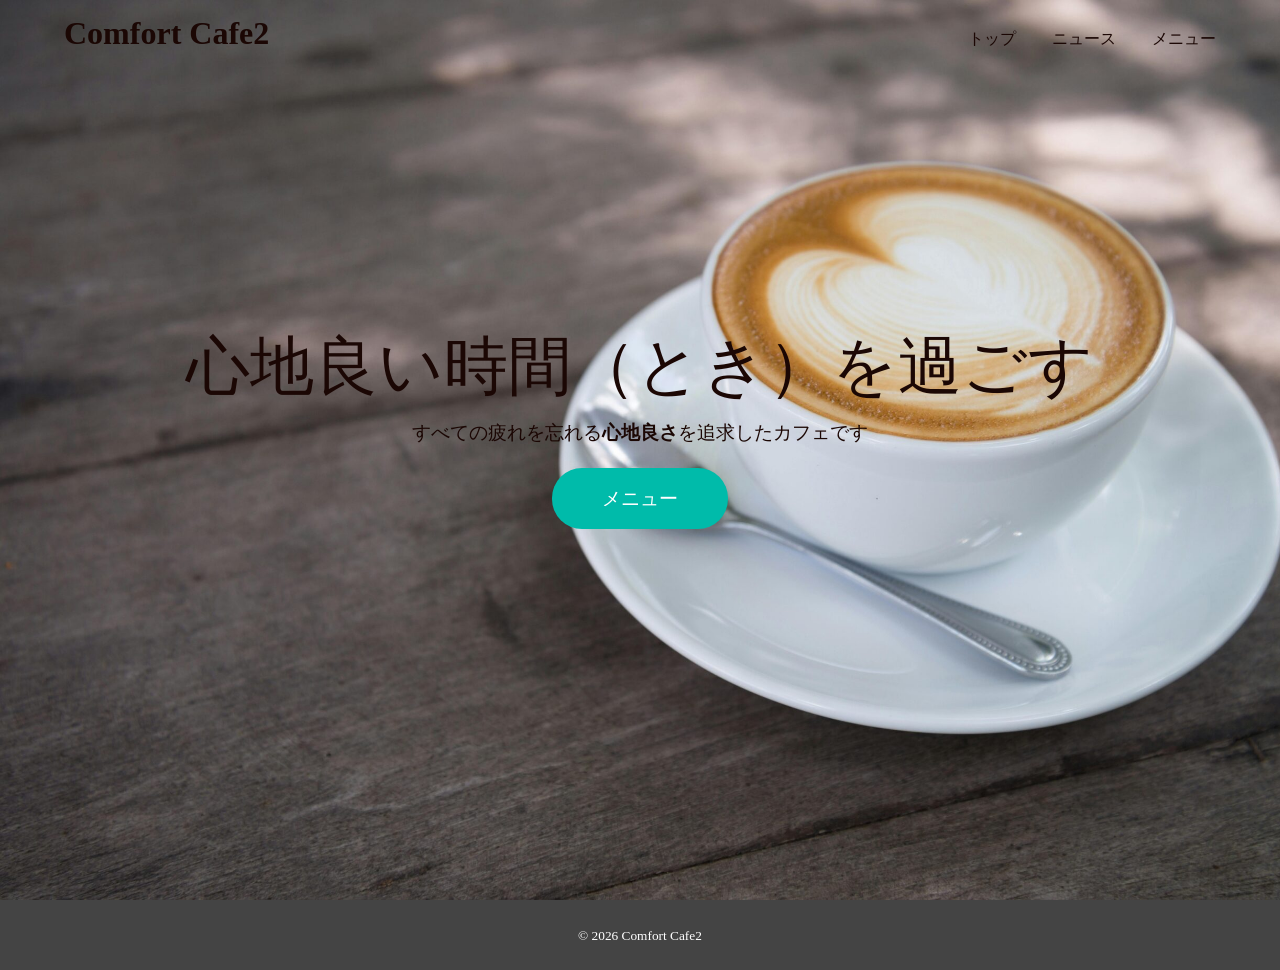
<file: index.html>
<!DOCTYPE html>
<html lang="ja">
<head>
    <meta charset="UTF-8">
    <meta name="viewport" content="width=device-width, initial-scale=1.0">
    <link rel="stylesheet" href="style.css">
    <title>ComfortCafe2</title>
</head>
<body>
 <div id="top">
    <header>
        <h1 class="heading">
            <a href="index.html">Comfort Cafe2</a>
        </h1>
        <nav>
            <ul class="main-nav">
                <li><a href="index.html">トップ</a></li>
                <li><a href="news.html">ニュース</a></li>
                <li><a href="menu.html">メニュー</a></li>
            </ul>
        </nav>
    </header>

    <div class="main-visual">
        <h2 class="main-title">心地良い時間（とき）を過ごす</h2>
        <p>すべての疲れを忘れる<b>心地良さ</b>を追求したカフェです</p>
        <a class="btn" href="menu.html">メニュー</a>
    </div>
 </div>

    <footer>
        <p><small>&copy; 2026 Comfort Cafe2</small></p>
    </footer>
</body>
</html>
</file>
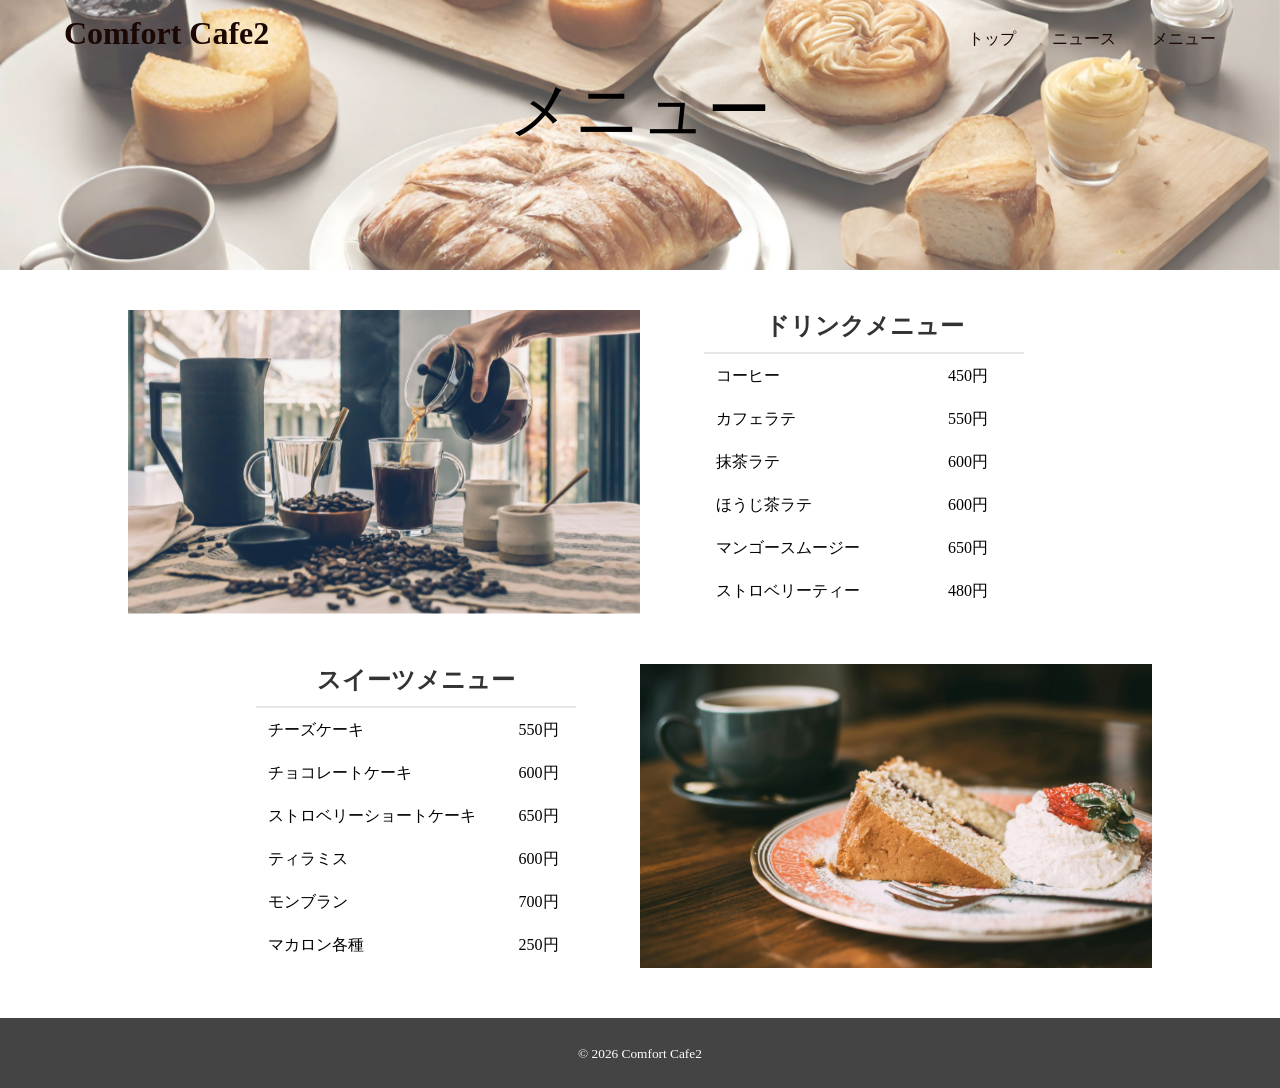
<file: menu.html>
<!DOCTYPE html>
<html lang="ja">
<head>
    <meta charset="UTF-8">
    <meta name="viewport" content="width=device-width, initial-scale=1.0">
    <link rel="stylesheet" href="style.css">
    <title>ComfortCafe2 -メニュー-</title>
</head>
<body>
 <div id="menu">
    <header>
        <h1 class="heading">
            <a href="index.html">Comfort Cafe2</a>
        </h1>
        <nav>
            <ul class="main-nav">
                <li><a href="index.html">トップ</a></li>
                <li><a href="news.htnl">ニュース</a></li>
                <li><a href="menu.html">メニュー</a></li>
            </ul>
        </nav>
    </header>
    <div>
        <h2 class="main-title">メニュー</h2>
    </div>
 </div>

 <div class="menu-contents">
    <div class="menu-drink">
        <img src="./img/menudrink.png" alt="ドリンクメニュー">
        <div class="drink">
            <h1 class="drink-title">ドリンクメニュー</h1>
            <table class="drink-table">
                <tbody>
                    <tr>
                        <td>コーヒー</td>
                        <td>450円</td>
                    </tr>
                    <tr>
                        <td>カフェラテ</td>
                        <td>550円</td>
                    </tr>
                    <tr>
                        <td>抹茶ラテ</td>
                        <td>600円</td>
                    </tr>
                    <tr>
                        <td>ほうじ茶ラテ</td>
                        <td>600円</td>
                    </tr>
                    <tr>
                        <td>マンゴースムージー</td>
                        <td>650円</td>
                    </tr>
                    <tr>
                        <td>ストロベリーティー</td>
                        <td>480円</td>
                    </tr>
                </tbody>
            </table>
        </div>
    </div>
    <div class="menu-sweets">
        <div class="sweets">
            <h1 class="sweets-title">スイーツメニュー</h1>
            <table class="sweets-table">
                <tbody>
                    <tr>
                        <td>チーズケーキ</td>
                        <td>550円</td>
                    </tr>
                    <tr>
                        <td>チョコレートケーキ</td>
                        <td>600円</td>
                    </tr>
                    <tr>
                        <td>ストロベリーショートケーキ</td>
                        <td>650円</td>
                    </tr>
                    <tr>
                        <td>ティラミス</td>
                        <td>600円</td>
                    </tr>
                    <tr>
                        <td>モンブラン</td>
                        <td>700円</td>
                    </tr>
                    <tr>
                        <td>マカロン各種</td>
                        <td>250円</td>
                    </tr>
                </tbody>
            </table>
        </div>
        <img src="./img/menusweets.png" alt="スイーツメニュー">
    </div>
 </div>

    <footer>
        <p><small>&copy; 2026 Comfort Cafe2</small></p>
    </footer>
</body>
</html>
</file>
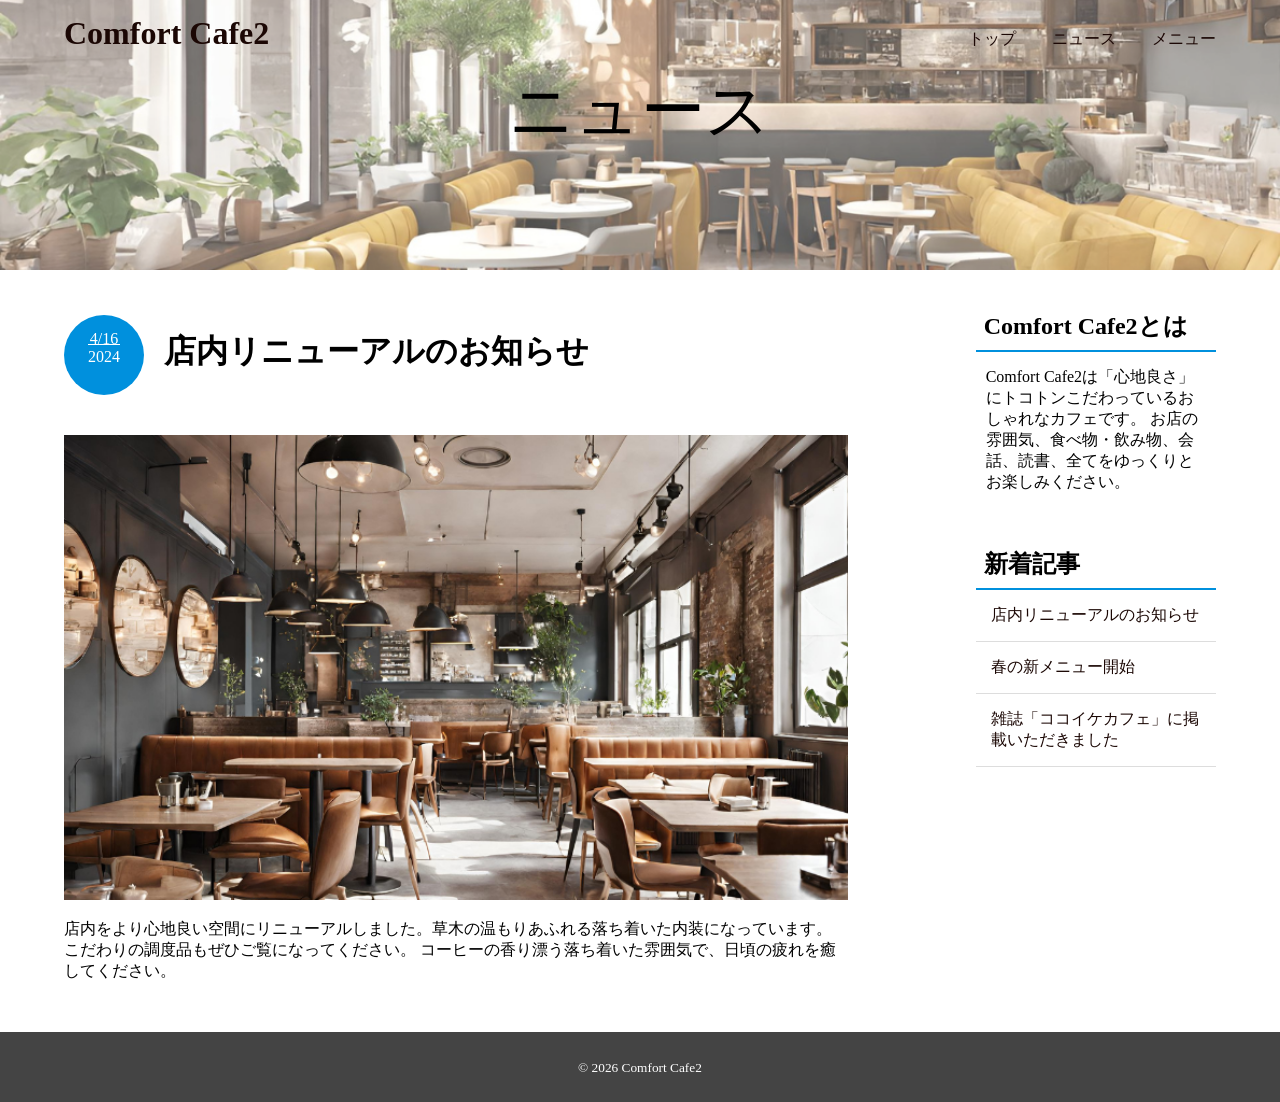
<file: news.html>
<!DOCTYPE html>
<html lang="ja">
<head>
    <meta charset="UTF-8">
    <meta name="viewport" content="width=device-width, initial-scale=1.0">
    <link rel="stylesheet" href="style.css">
    <title>ComfortCafe2 -ニュース-</title>
</head>
<body>
 <div id="news">
    <header>
        <h1 class="heading">
            <a href="index.html">Comfort Cafe2</a>
        </h1>
        <nav>
            <ul class="main-nav">
                <li><a href="index.html">トップ</a></li>
                <li><a href="news.htnl">ニュース</a></li>
                <li><a href="menu.html">メニュー</a></li>
            </ul>
        </nav>
    </header>
    <div>
        <h2 class="main-title">ニュース</h2>
    </div>
 </div>

 <div class="news-contents">
    <article>
        <div class="post">
            <p class="post-date">4/16<br><span>2024</span></p>
            <h2 class="post-title">店内リニューアルのお知らせ</h2>
        </div>
        <img src="./img/cagearticle.png" alt="店内リニューアル">
        <p>店内をより心地良い空間にリニューアルしました。草木の温もりあふれる落ち着いた内装になっています。
            こだわりの調度品もぜひご覧になってください。
            コーヒーの香り漂う落ち着いた雰囲気で、日頃の疲れを癒してください。</p>
    </article>

    <aside>
        <h3 class="side-title">Comfort Cafe2とは</h3>
        <p>Comfort Cafe2は「心地良さ」にトコトンこだわっているおしゃれなカフェです。
            お店の雰囲気、食べ物・飲み物、会話、読書、全てをゆっくりとお楽しみください。
        </p>

        <h3 class="side-title">新着記事</h3>
        <ul class="side-article">
            <li><a href="#">店内リニューアルのお知らせ</a></li>
            <li><a href="#">春の新メニュー開始</a></li>
            <li><a href="#">雑誌「ココイケカフェ」に掲載いただきました</a></li>
        </ul>
    </aside>
 </div>

    <footer>
        <p><small>&copy; 2026 Comfort Cafe2</small></p>
    </footer>
</body>
</html>
</file>
<file: style.css>
* {
    margin: 0;
    padding: 0;
    box-sizing: border-box;
}

header {
    width: 90%;
    padding: 15px 0;
    margin: 0 auto;
    display: flex;
    justify-content: space-between;
}

footer {
    width: 100%;
    background-color: #444;
    text-align: center;
    padding: 26px 0;
    color: #fff;
}

a {
    text-decoration: none;
}

.heading a {
    font-family:'Times New Roman', Times, serif;
    color: #1b0704;
}

.main-nav {
    display: flex;
    list-style: none;
    margin-top: 14px;
}

.main-nav li a {
    margin-left: 36px;
    color: #1b0704;
}

.main-nav li a:hover {
    color: #0ba;
}

.main-visual {
    text-align: center;
    margin-top: 20%;
    color: #1b0704;
}

.main-visual p {
    font-size: 1.2rem;
    margin: 10px 0 40px;
    font-family:'Times New Roman', Times, serif;
}

.main-title {
    font-size: 4rem;
    font-family:'Times New Roman', Times, serif;
    font-weight: normal;
}

.btn {
    font-size: 1.2rem;
    background-color: #0ba;
    color: #fff;
    border-radius: 30px;
    padding: 20px 50px;
}

.btn:hover {
    background-color: #0090dd;
}

#top {
    min-height: 100vh;
    background-image: url(./img/cafemain.jpg);
    background-size: cover;
}

#news {
    min-height: 270px;
    margin-bottom: 40px;
    background-image: url(./img/cafenews.png);
    background-size: cover;
}

#news .main-title {
    text-align: center;
}

.news-contents {
    display: flex;
    justify-content: space-between;
    margin-bottom: 50px;
}

article {
    width: 75%;
    margin-left: 5%;
    margin-right: 10%;
}

aside {
    width: 23%;
    margin-right: 5%;
}

.post {
    display: flex;
    padding-top: 5px;
    margin-bottom: 40px;
}

.post-date {
    background-color: #0090dd;
    color: #fff;
    border-radius: 50%;
    width: 80px;
    height: 80px;
    text-align: center;
    padding-top: 15px;
}

.post-date span {
    font-size: 1rem;
    border-top: 1px #fff solid;
    padding-top: 3px;
}

.post-title {
    font-size: 2rem;
    font-family:'Times New Roman', Times, serif;
    margin-left: 20px;
    padding-top: 15px;
}

article img {
    width: 100%;
    margin-bottom: 15px;
}

.side-title {
    font-size: 1.5rem;
    font-family:'Times New Roman', Times, serif;
    border-bottom: 2px #0090dd solid;
    padding: 0 8px 8px;
}

aside p {
    padding: 15px 10px;
    margin-bottom: 40px;
}

.side-article {
    list-style: none;
}

.side-article li {
    border-bottom: 1px #ddd solid;
}

.side-article a {
    color: #1b0704;
    padding: 15px;
    display: block;
}

.side-article a:hover {
    color: #fff;
    background-color: #0ba;
}

#menu {
    min-height: 270px;
    margin-bottom: 40px;
    background-image: url(./img/cafemenu.png);
    background-size: cover;
}

#menu .main-title {
    text-align: center;
}

.menu-drink {
    display: flex;
    justify-content: space-between;
    margin-bottom: 50px;
}

.menu-drink img {
    width: 40%;
    margin-left: 10%;
}

.drink {
    width: 25%;
    margin-right: 20%;
}

.drink-title {
    font-size:1.5rem;
    text-align: center;
    font-family:'Georgia', serif;
    color: #333;
    border-bottom: 2px #e6e6e6 solid;
    padding-bottom: 10px;
}

.drink-table {
    width: 100%;
}

.drink-table td {
    padding: 10px;
}

.menu-sweets {
    display: flex;
    justify-content: space-between;
    margin-bottom: 50px;
}

.menu-sweets img {
    width: 40%;
    margin-right: 10%;
}

.sweets {
    width: 25%;
    margin-left: 20%;
}

.sweets-title {
    font-size: 1.5rem;
    text-align: center;
    font-family:'Georgia', serif;
    color: #333;
    border-bottom: 2px #e6e6e6 solid;
    padding-bottom: 10px;
}

.sweets-table {
    width: 100%;
}

.sweets-table td {
    padding: 10px;
}

@media screen and (max-width: 575px) {
    .main-title {
        font-size: 2rem;
        padding: 0 10px;
    }

    .main-visual p {
        padding: 10px 10px 20px 10px;
    }

    .heading {
        font-size: 1.5rem;
    }

    .main-nav {
        margin-top: 7px;
    }

    .main-nav li {
        margin-right: 5px;
    }

    .main-nav li a {
        margin-left: 0;
    }

    .main-visual {
        margin-top: 50%;
    }

    #top {
        background-position: center;
    }

    .main-title {
        margin-top: 40px;
    }

    .news-contents {
        display: block;
    }

    article {
        width: 90%;
        margin-bottom: 30px;
    }

    .post-title {
        font-size: 1.5rem;
        padding-top: 0;
    }

    .post-date {
        height: 70px;
        padding-top: 10px;
    }

    aside {
        width: 90%;
        margin-left: 3%;
    }

    .menu-drink {
        display: block;
    }

    .menu-drink img {
        width: 80%;
        margin-bottom: 20px;
    }

    .drink {
        width: 80%;
        margin-left: 10%;
    }

    .menu-sweets {
        flex-direction: column-reverse;
    }

    .menu-sweets img {
        width: 80%;
        margin-left: 10%;
        margin-bottom: 20px;
    }

    .sweets {
        width: 80%;
        margin-left: 10%;
    }
}
</file>
